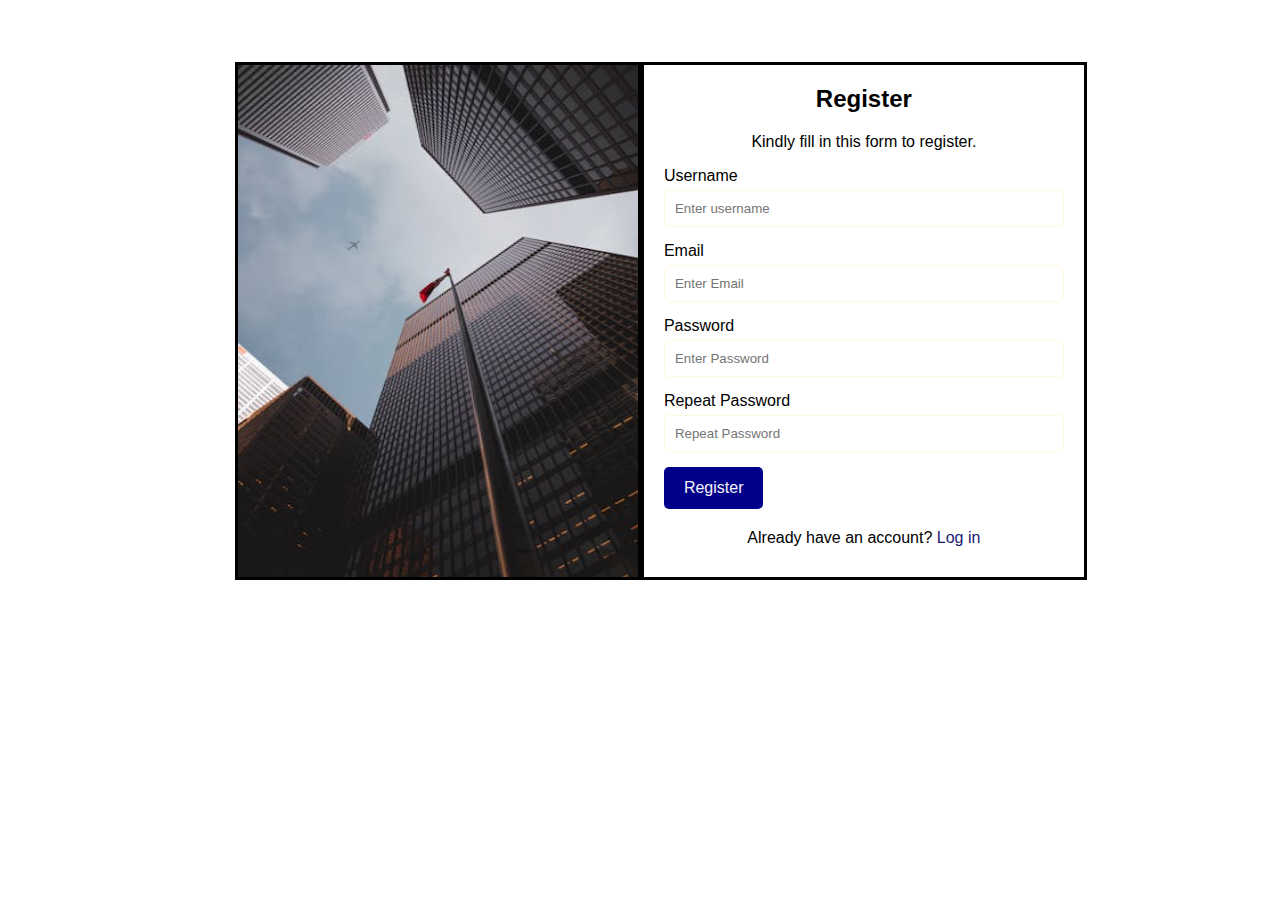
<file: index.html>
<!DOCTYPE html>
<html lang="en">

<head>
  <meta charset="UTF-8">
  <meta name="viewport" content="width=device-width, initial-scale=1.0">
  <title>Registration Form</title>
  <link rel="stylesheet" href="style.css">
</head>

<body>
  <div class="main">
    <div class="image">
      <img src="image.jpg" alt="#">
    </div>

    <form>

      <div class="forminput">
        <h2>Register</h2>
        <p>Kindly fill in this form to register.</p>
        <label for="username">
          <div>Username</div>
        </label>
        <input type="text" name="username" id="username" placeholder="Enter username" required>
        <label for="email">
          <div>Email</div>
        </label>
        <input type="text" name="email" id="email" placeholder="Enter Email" required>
        <label for="pwd">
          <div>Password</div>
        </label>
        <input type="password" name="pwd" id="pwd" placeholder="Enter Password" required>
        <label for="pwd-repeat">
          <div>Repeat Password</div>
        </label>
        <input type="password" name="pwd-repeat" id="pwd-repeat" placeholder="Repeat Password" required>
        <div class="reg">
          <button type="submit">Register</button>
        </div>
        <div class="new">
          <p>Already have an account? <a href="login.html">Log in</a></p>
        </div>

      </div>

    </form>
  </div>
</body>

</html>
</file>
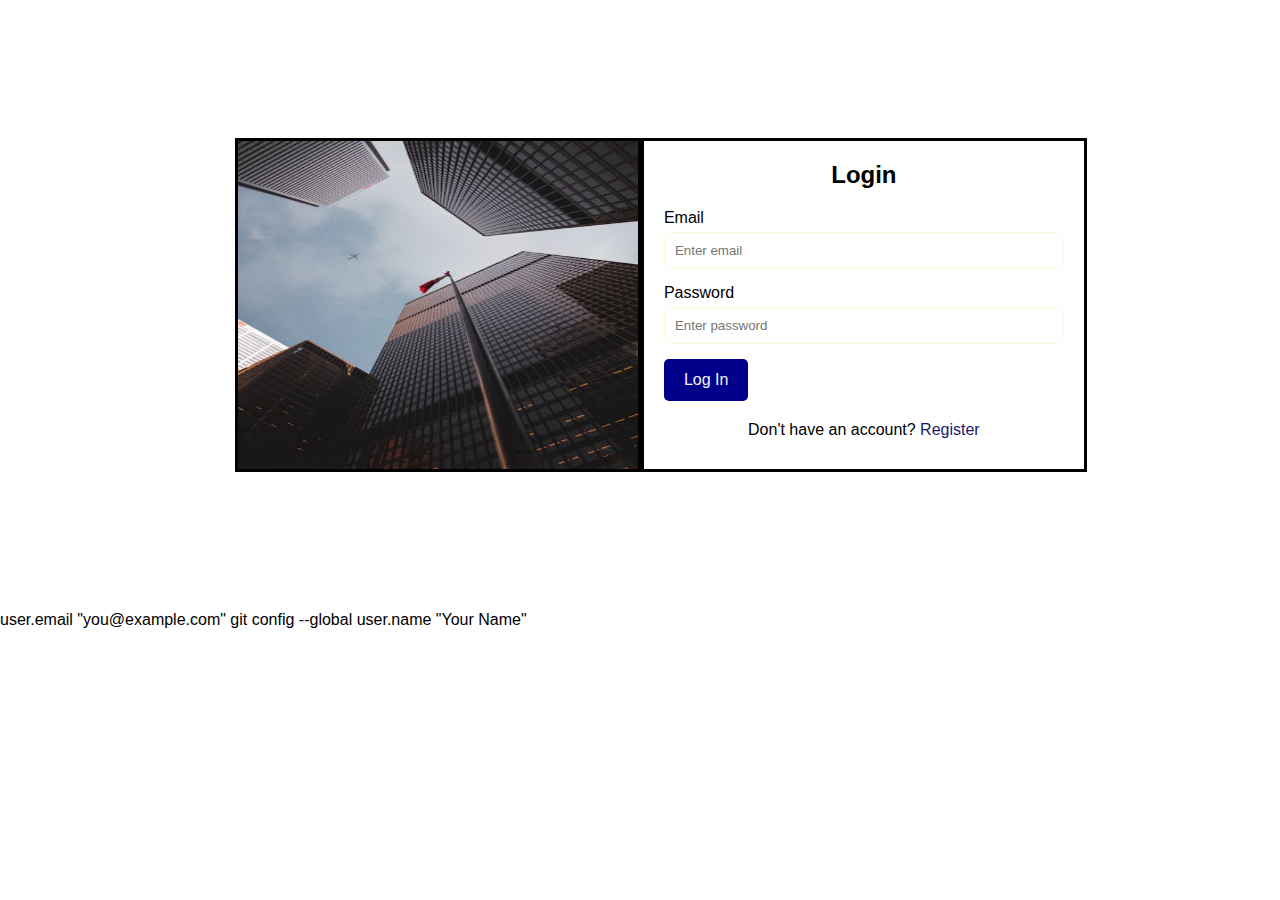
<file: login.html>
<!DOCTYPE html>
<html>
<head>
  <meta charset="UTF-8">
  <meta name="viewport" content="width=device-width, initial-scale=1.0">
  <title>Login Form</title>
  <link rel="stylesheet" href="login.css">
</head>
<body>
  <div class="main">
    <div class="image">
      <img src="image.jpg" alt="#">
    </div>
   
    <form >
      <div class="forminput">
        <h2>Login</h2>
        <div>
            <label>Email</label>
            <input type="text" name="email" id="email" placeholder="Enter email" required>
        </div>
        <div>
            <label>Password</label>
            <input type="password" name="pwd" id="pwd" placeholder="Enter password" required>
        </div>
        <div class="reg">
          <button type="submit">Log In</button>
          <p>Don't have an account? <a href="index.html">Register</a></p>
        </div>
      </div>
    </form>
  </div>
</body>
</html>

user.email "you@example.com"
  git config --global user.name "Your Name"
</file>
<file: style.css>
body {
  font-family: Arial, sans-serif;
  background-image: url("https://images.unsplash.com/photo-1554034483-04fda0d3507b?q=80&w=1470&auto=format&fit=crop&ixlib=rb-4.0.3&ixid=M3wxMjA3fDB8MHxwaG90by1wYWdlfHx8fGVufDB8fHx8fA%3D%3D");
  background-repeat: no-repeat;
  background-size: cover;
  margin: 0;
  padding: 0;

}

.image img {
  height: 100%;
  width: 100%;
}

form {
  display: inline-block;
  width: fit-content;
  position: absolute;
}

.forminput {
  width: 400px;
  background: transparent;
  /* top, right, bottom, left */
  padding: 20px 20px 10px 20px;
  border: 3px solid rgb(0, 0, 0);
}

h2 {
  margin-top: 0;
  text-align: center;
}

p {
  margin-top: 0;
  text-align: center;
}

label {
  display: inline-block;
  margin-bottom: 5px;
}

input {
  width: 100%;
  padding: 10px;
  margin-bottom: 15px;
  border: 1px solid #FFF8DC;
  border-radius: 5px;
  box-sizing: border-box;
}

button {
  background-color: #00008B;
  color: whitesmoke;
  padding: 12px 20px;
  border: 220px;
  border-radius: 5px;
  cursor: pointer;
  font-size: 16px;
}

.new p {
  margin: 20px;
  font-family: Arial, sans-serif;
  font-size: 16px;
  color: #000000;
}

a {
  color: midnightblue;
  text-decoration: none;
}

button:hover {
  background-color: #006ead;
}

a:hover {
  text-decoration: underline;
  color: #006ead;
}

.image {
  display: inline-block;
  width: 400px;
  height: 512px;
  background: transparent;
  border: 3px solid rgb(0, 0, 0);
}

.main {
  display: inlblock;
  margin: 0 auto;
  width: 63.3%;
  padding: 62px 0px;
}
</file>
<file: login.css>
body{
    font-family: Arial, Helvetica, sans-serif;
    background-image: url("https://images.unsplash.com/photo-1554034483-04fda0d3507b?q=80&w=1470&auto=format&fit=crop&ixlib=rb-4.0.3&ixid=M3wxMjA3fDB8MHxwaG90by1wYWdlfHx8fGVufDB8fHx8fA%3D%3D");
    background-repeat: no-repeat;
    background-size: cover;
    margin: 0;
    padding: 0;
}

.image img{
    height: 100%;
    width:100%;
}

form{
    display: inline-block;
    width:fit-content;
    position: absolute;
}

.forminput{
    width: 400px;
    background:transparent;
    /* top, right, bottom, left */
    padding: 20px 20px 10px 20px;
    border: 3px solid black;
}

h2{
    margin-top: 0;
    text-align: center;
}
  
label{
    display: inline-block;
    margin-bottom: 5px;
}
  
input{
    width: 100%;
    padding: 10px;
    margin-bottom: 15px;
    border: 1px solid #FFF8DC;
    border-radius: 5px;
    box-sizing: border-box;
}
  
button{
    background-color: #00008B;
    color: whitesmoke;
    padding: 12px 20px;
    border: 220px;
    border-radius: 5px;
    cursor: pointer;
    font-size: 16px;
  }
  
p{
    margin: 20px;
    font-family: Arial, sans-serif;
    font-size: 16px;
    color: #000000;
    text-align: center;
}
  
a{
    color: midnightblue;
    text-decoration: none;
}
  
button:hover{
    background-color: #006ead;
}
  
a:hover{
    text-decoration: underline;
    color: #006ead;
 }

 .image{
    display: inline-block;
    height: 328px;
    width: 400px;
    background: transparent;
    border: 3px solid rgb(0,0,0);
 }

 .main{
    margin: 10% auto;
    width: 63.3%;
    padding: 10px 0px;
 }
</file>
